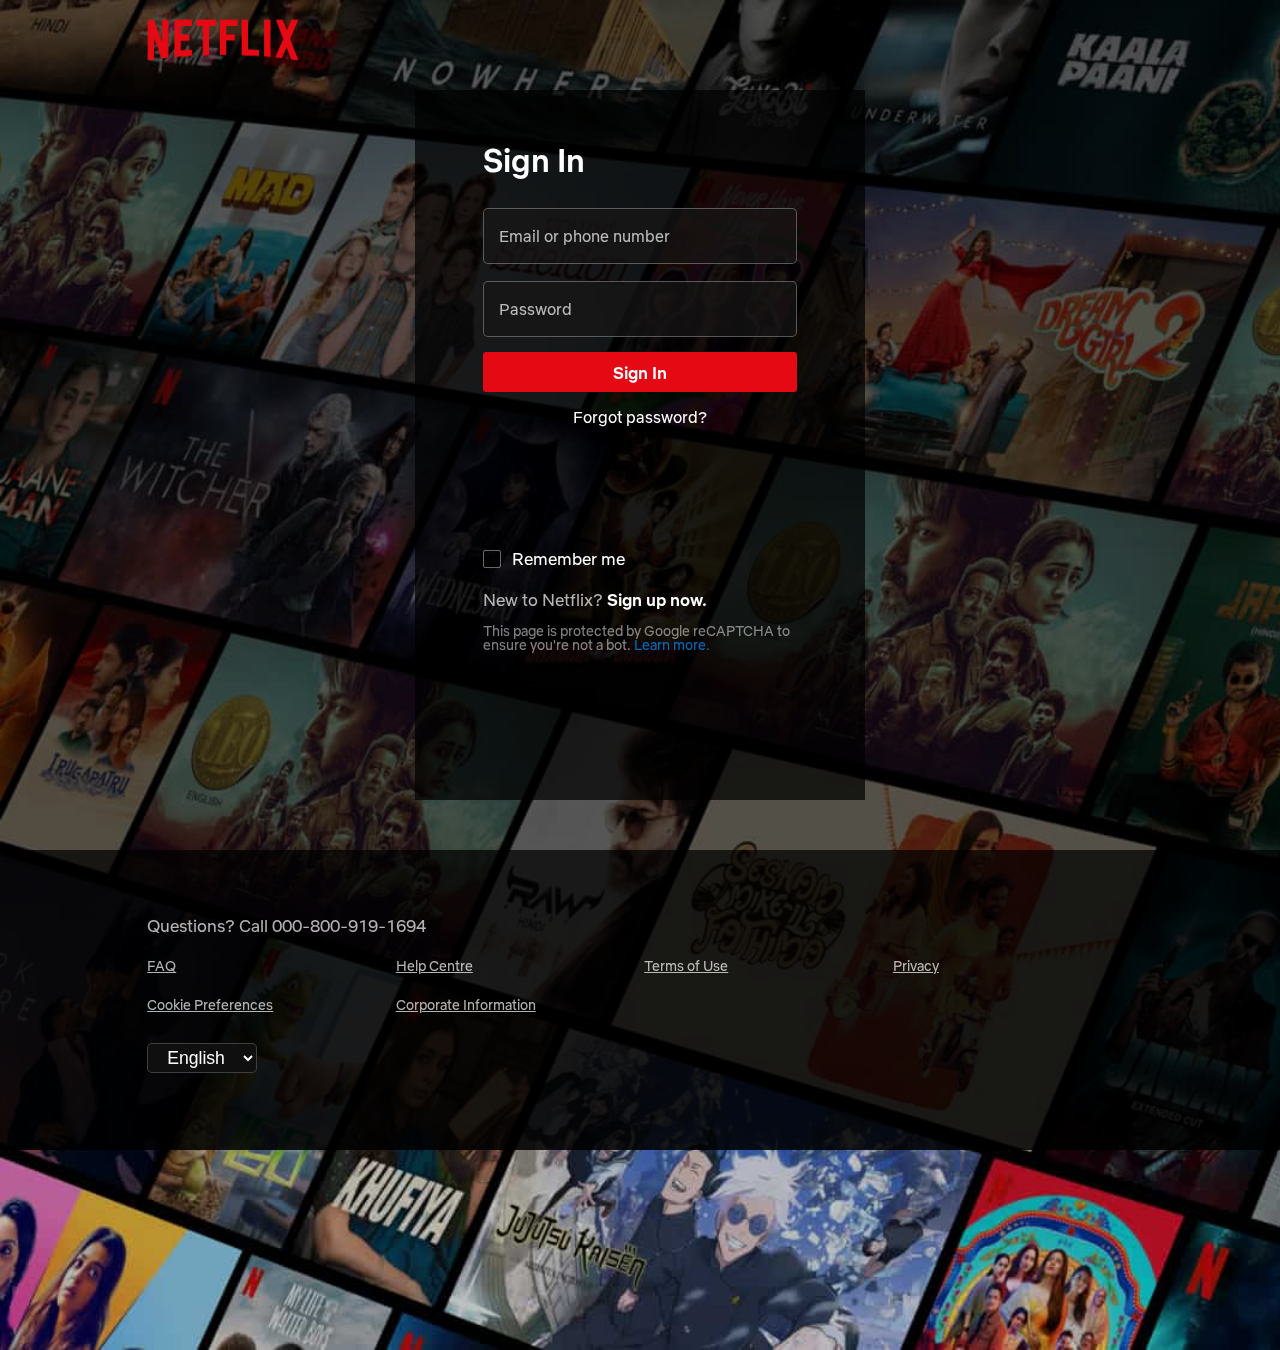
<file: signin.html>
<html>
	<head>
		<title>Netflix</title>
		<link rel="icon" href="https://assets.nflxext.com/us/ffe/siteui/common/icons/nficon2023.ico">
		<link rel="stylesheet" href="signin.css" media="screen and (min-width:750px)">
		<link rel="stylesheet" href="signin1.css" media="screen and (max-width:749px)">
		<meta name="viewport" content="width=device-width,initial-scale=1.0">
		<link rel="stylesheet" href="https://fonts.googleapis.com/css2?family=Material+Symbols+Outlined:opsz,wght,FILL,GRAD@24,400,0,0" />
		<script src="signin.js"></script>
	</head>
	<body>
		<div id="p1">
			<div id="body1">
			
				<div id="icondiv">
					<img src="images/j.png" alt="Netflix" />
				</div>
				
				<div id="formdiv">
					<form action="#" method="post" id="formid">
						<p>Sign In</p>
						<div id="fieldsdiv">
							<div id="emaildiv">
								<span>Email or phone number</span>
								<input type="text" maxlength="50" onclick="input_enter(event,'notify',1)" onblur="input_enter(event,'notify',0)" value="">
							</div>
							<p id="notify"><span class="material-symbols-outlined" style="font-size:138%;transform:translateY(5px);">cancel</span> Please enter a valid email address or phone number.</p>
							<div id="passwdiv">
								<span>Password</span>
								<input type="password" maxlength="60" onclick="input_enter(event,'notify1',1)" onblur="input_enter(event,'notify1',0)" onfocus="this.click()" value="">
								<span class="material-symbols-outlined" onclick="visible(event)">visibility</span>
							</div>
							<p id="notify1"><span class="material-symbols-outlined" style="font-size:138%;transform:translateY(5px);">cancel</span> Your password must contain between 4 and 60 characters.</p>
						</div>
						<input type="submit" value="Sign In">
					</form>
					<div id="forgot">
						<li>Forgot password?</li>
					</div>
					<div id="remember">
						<input type="checkbox" id="checkb" onmouseover="remember_over(1)" onmouseout="remember_over(0)">
						<label for="checkb" onmouseover="remember_over(1)" onmouseout="remember_over(0)"> Remember me</label>
						<p><span>New to Netflix? </span><a href="index.html">Sign up now.</a></p>
						<p><span>This page is protected by Google reCAPTCHA to ensure you're not a bot.</span> <a href="#">Learn more.</a></p>
					</div>
				</div>
				<div id="footer">
					<div id="f1">
						<div id="head1">
							<a>Questions? Call 000-800-919-1694</a>
						</div>
						<div id="foot1">
							<div>
								<a href="#">FAQ</a>
								<a href="#">Cookie Preferences</a>
								<select>
									<option checked>English</option>
									<option>Hindi</option>
								</select>
							</div>
							<div>
								<a href="#">Help Centre</a>
								<a href="#">Corporate Information</a>
							</div>
							<div>
								<a href="#">Terms of Use</a>
							</div>
							<div>
								<a href="#">Privacy</a>
							</div>
						</div>
						<div id="foot2">
							<div>
								<a href="#">FAQ</a>
								<a href="#">Terms of Use</a>
								<a href="#">Cookie Preferences</a>
								<select>
									<option checked>English</option>
									<option>Hindi</option>
								</select>
							</div>
							<div>
								<a href="#">Help Centre</a>
								<a href="#">Privacy</a>
								<a href="#">Corporate Information</a>
							</div>
						</div>
					</div>
				</div>
			</div>
			
			
			
		</div>
	</body>
</html>
</file>
<file: signin.css>
*{
	box-sizing:border-box;
	margin:0px;
	padding:0px;
}

@font-face{
	font-family:netflix1;
	src:url("fonts/NetflixSans_W_Blk.woff2");
}
@font-face{
	font-family:netflix2;
	src:url("fonts/NetflixSans_W_Rg.woff2");
}
@font-face{
	font-family:netflix3;
	src:url("fonts/NetflixSans_W_Md.woff2");
}
@font-face{
	font-family:netflix4;
	src:url("fonts/NetflixSans_W_Bd.woff2");
}

body,html{width:100%;overflow-x:hidden;}
#p1{width:100%;min-height:150%;background-image:url("images/a.jpg");background-repeat:no-repeat;background-size:cover;position:relative;}
#p1 #body1{border:none;width:100%;height:auto;backdrop-filter:brightness(45%);position:;}

#p1 #body1 #icondiv{border:none;width:80%;min-height:50px;display:flex;flex-direction:row;align-items:center;justify-content:flex-start;margin:auto;}
#p1 #body1 #icondiv img{height:80px;}

#p1 #body1 #formdiv{border:none;margin:auto;width:450px;height:710px;background-color:rgba(0,0,0,0.7);padding:68px;padding-top:50px;margin-top:10px;}
#p1 #body1 #formdiv #formid{border:none;width:100%;min-height:200px;}
#p1 #body1 #formdiv #formid > p{color:white;font-size:200%;font-family:netflix3;font-weight:300;}
#p1 #body1 #formdiv #formid #fieldsdiv{width:100%;border:none;height:auto;display:flex;flex-direction:column;align-items:center;justify-content:space-between;margin-top:28px;}
#p1 #body1 #formdiv #formid #fieldsdiv > div{border:none;border-radius:5px;width:100%;height:56px;position:relative;background-color:rgba(23,22,22,0.7);outline:none;outline-offset:2px;}
#p1 #body1 #formdiv #formid #fieldsdiv > div:nth-child(3){margin-top:17px;}
#p1 #body1 #formdiv #formid #fieldsdiv > p{color:#eb3942;align-self:flex-start;margin-top:3px;font-family:netflix2;font-size:85%;display:none;}
#p1 #body1 #formdiv #formid #fieldsdiv > div > span:first-child{font-size:100%;pointer-events:none;position:absolute;top:50%;transform:translateY(-50%);left:15px;transition:0.2s;color:white;opacity:70%;font-family:netflix2;pointer-events:none;user-select:none;}
/*#p1 #body1 #formdiv #formid #fieldsdiv > div > span:nth-child(2){position:absolute;color:#e87c03;left:5px;top:55px;font-size:80%;font-family:netflix2;display:none;}*/
#p1 #body1 #formdiv #formid #fieldsdiv #emaildiv{border:1px solid rgba(255,255,255,0.3);}
#p1 #body1 #formdiv #formid #fieldsdiv #emaildiv > input{position:absolute;width:100%;height:100%;background:transparent;color:white;border:none;outline:none;font-size:110%;padding-top:20px;padding-left:15px;}
#p1 #body1 #formdiv #formid #fieldsdiv #passwdiv{border:1px solid rgba(255,255,255,0.3);}
#p1 #body1 #formdiv #formid #fieldsdiv #passwdiv > input{position:absolute;width:98%;height:100%;background:transparent;color:white;border:none;outline:none;font-size:110%;padding-top:20px;padding-left:15px;padding-right:40px;left:0px;}
#p1 #body1 #formdiv #formid #fieldsdiv #passwdiv > span:nth-child(3){position:absolute;top:50%;transform:translateY(-50%);right:8px;color:white;font-size:110%;border:none;border-radius:50%;padding:7px;user-select:none;background-color:none;padding-top:9px;transition:background-color 0.2s;visibility:hidden;}
#p1 #body1 #formdiv #formid #fieldsdiv #passwdiv > span:nth-child(3):hover{background-color:#33333380;}
#p1 #body1 #formdiv #formid > input[type="submit"]{width:100%;height:40px;border-radius:3px;color:white;background-color:#e50914;text-align:center;margin-top:15px;border:none;outline:none;font-size:105%;font-family:netflix3;font-weight:400;transition:0.2s;}
#p1 #body1 #formdiv #formid > input[type="submit"]:hover{background-color:#c50914;}
#p1 #body1 #formdiv #forgot{width:100%;height:50px;display:flex;align-items:center;justify-content:center;}
#p1 #body1 #formdiv #forgot > li{font-family:netflix2;color:white;font-size:100%;text-decoration:none;text-align:center;list-style-type:none;cursor:pointer;display:inline;}
#p1 #body1 #formdiv #forgot > li:hover{text-decoration:underline;opacity:0.7;}
#p1 #body1 #formdiv #remember{border:none;width:100%;min-height:100px;margin-top:105px;}

			/* styling the checkbox */
#p1 #body1 #formdiv #remember > input[type="checkbox"]{appearance:none;border:1px solid white;width:18px;height:18px;transform:translateY(3px);border-radius:2px;opacity:40%;transition:0.15s;position:relative;}
/*#p1 #body1 #formdiv #remember > input[type="checkbox"]:hover{opacity:70%;}*/
#p1 #body1 #formdiv #remember > input[type="checkbox"]::before{position:absolute;width:100%;height:100%;text-align:left;content:"";color:black;transform:translate(-21%,-20%);user-select:none;}
#p1 #body1 #formdiv #remember > input[type="checkbox"]:checked{background-color:white;opacity:1;}
#p1 #body1 #formdiv #remember > input[type="checkbox"]:checked::before{content:url('icons/c.svg');}
			/* styling the checkbox end */

#p1 #body1 #formdiv #remember > label{color:white;font-size:105%;font-family:netflix2;margin-left:7px;user-select:none;}
#p1 #body1 #formdiv #remember p:nth-child(3){color:white;font-size:105%;margin-top:20px;}
#p1 #body1 #formdiv #remember p:nth-child(3) > span{opacity:70%;font-family:netflix2;}
#p1 #body1 #formdiv #remember p:nth-child(3) > a{text-decoration:none;font-family:netflix3;color:white;}
#p1 #body1 #formdiv #remember p:nth-child(3) > a:hover{text-decoration:underline;}
#p1 #body1 #formdiv #remember p:nth-child(4){font-size:85%;margin-top:15px;font-family:netflix2;line-height:1;font-weight:300;}
#p1 #body1 #formdiv #remember p:nth-child(4) > span{opacity:50%;color:white;}
#p1 #body1 #formdiv #remember p:nth-child(4) > a{color:#006dbe;text-decoration:none;}
#p1 #body1 #formdiv #remember p:nth-child(4) > a:hover{text-decoration:underline;}


#p1 #body1 #footer{border:none;width:100%;min-height:300px;margin-top:50px;background-color:rgba(0,0,0,0.7);display:flex;align-items:flex-start;justify-content:center;}
#p1 #body1 #footer #f1{border:none;width:77%;min-height:170px;margin-top:50px;}
#p1 #body1 #footer #f1 #head1{border:none;width:100%;height:50px;display:flex;flex-direction:row;align-items:center;justify-content:flex-start;}
#p1 #body1 #footer #f1 #head1 > a{color:rgba(255,255,255,0.7);font-family:netflix2;font-size:105%;}
#p1 #body1 #footer #f1 #foot1{border:none;width:100%;min-height:150px;display:flex;flex-direction:row;align-items:flex-start;justify-content:space-between;}
#p1 #body1 #footer #f1 #foot1 > div{border:none;width:240px;min-height:100px;display:flex;flex-direction:column;align-items:flex-start;justify-content:flex-start;}
#p1 #body1 #footer #f1 #foot1 > div > a{color:rgba(255,255,255,0.7);font-family:netflix2;font-size:88%;margin-bottom:14px;margin-top:7px;font-weight:200;}
#p1 #body1 #footer #f1 #foot1 > div:first-child > select{background-color:#0f0f0f;border-radius:5px;color:white;border:1px solid rgba(255,255,255,0.2);padding:3px 15px;font-size:110%;margin-top:15px;user-select:none;outline-offset:2px;}
#p1 #body1 #footer #f1 #foot1 > div:first-child > select option{color:black;background-color:white;font-size:90%;}
#p1 #body1 #footer #f1 #foot1 > div:first-child > select:focus{outline:2px solid white;}

#p1 #body1 #footer #f1 #foot2{display:none;}
</file>
<file: signin1.css>
*{
	box-sizing:border-box;
	margin:0px;
	padding:0px;
}

@font-face{
	font-family:netflix1;
	src:url("fonts/NetflixSans_W_Blk.woff2");
}
@font-face{
	font-family:netflix2;
	src:url("fonts/NetflixSans_W_Rg.woff2");
}
@font-face{
	font-family:netflix3;
	src:url("fonts/NetflixSans_W_Md.woff2");
}
@font-face{
	font-family:netflix4;
	src:url("fonts/NetflixSans_W_Bd.woff2");
}

body,html{width:100%;overflow-x:hidden;}
#p1{width:100%;min-height:100%;background-color:black;position:relative;}
#p1 #body1{border:none;width:100%;height:auto;position:;}

#p1 #body1 #icondiv{border:none;width:100%;min-height:70px;display:flex;flex-direction:column;align-items:flex-start;justify-content:space-around;margin:auto;}
#p1 #body1 #icondiv img{height:47px;border:none;margin-left:13px;}

#p1 #body1 #formdiv{border:none;margin:auto;width:min(90%,450px);min-height:420px;background-color:rgba(0,0,0,0.7);padding:0px;padding-top:0px;margin-top:5px;}
#p1 #body1 #formdiv #formid{border:none;width:100%;min-height:200px;}
#p1 #body1 #formdiv #formid > p{color:white;font-size:200%;font-family:netflix3;font-weight:300;}
#p1 #body1 #formdiv #formid #fieldsdiv{width:100%;border:none;height:auto;display:flex;flex-direction:column;align-items:center;justify-content:space-between;margin-top:28px;}
#p1 #body1 #formdiv #formid #fieldsdiv > div{border:none;border-radius:5px;width:100%;height:56px;position:relative;background-color:rgba(23,22,22,0.7);outline:none;outline-offset:2px;}
#p1 #body1 #formdiv #formid #fieldsdiv > div:nth-child(3){margin-top:17px;}
#p1 #body1 #formdiv #formid #fieldsdiv > p{color:#eb3942;align-self:flex-start;margin-top:3px;font-family:netflix2;font-size:85%;display:none;}
#p1 #body1 #formdiv #formid #fieldsdiv > div > span:first-child{font-size:100%;pointer-events:none;position:absolute;top:50%;transform:translateY(-50%);left:15px;transition:0.2s;color:white;opacity:70%;font-family:netflix2;pointer-events:none;user-select:none;}
/*#p1 #body1 #formdiv #formid #fieldsdiv > div > span:nth-child(2){position:absolute;color:#e87c03;left:5px;top:55px;font-size:80%;font-family:netflix2;display:none;}*/
#p1 #body1 #formdiv #formid #fieldsdiv #emaildiv{border:1px solid rgba(255,255,255,0.3);}
#p1 #body1 #formdiv #formid #fieldsdiv #emaildiv > input{position:absolute;width:100%;height:100%;background:transparent;color:white;border:none;outline:none;font-size:110%;padding-top:20px;padding-left:15px;}
#p1 #body1 #formdiv #formid #fieldsdiv #passwdiv{border:1px solid rgba(255,255,255,0.3);}
#p1 #body1 #formdiv #formid #fieldsdiv #passwdiv > input{position:absolute;width:98%;height:100%;background:transparent;color:white;border:none;outline:none;font-size:110%;padding-top:20px;padding-left:15px;padding-right:40px;left:0px;}
#p1 #body1 #formdiv #formid #fieldsdiv #passwdiv > span:nth-child(3){position:absolute;top:50%;transform:translateY(-50%);right:8px;color:white;font-size:110%;border:none;border-radius:50%;padding:7px;user-select:none;background-color:none;padding-top:9px;transition:background-color 0.2s;visibility:hidden;}
#p1 #body1 #formdiv #formid #fieldsdiv #passwdiv > span:nth-child(3):hover{background-color:#33333380;}
#p1 #body1 #formdiv #formid > input[type="submit"]{width:100%;height:40px;border-radius:3px;color:white;background-color:#e50914;text-align:center;margin-top:15px;border:none;outline:none;font-size:105%;font-family:netflix3;font-weight:400;transition:0.2s;}
#p1 #body1 #formdiv #formid > input[type="submit"]:hover{background-color:#c50914;}
#p1 #body1 #formdiv #forgot{width:100%;height:50px;display:flex;align-items:center;justify-content:center;}
#p1 #body1 #formdiv #forgot > li{font-family:netflix2;color:white;font-size:100%;text-decoration:none;text-align:center;list-style-type:none;cursor:pointer;display:inline;}
#p1 #body1 #formdiv #forgot > li:hover{text-decoration:underline;opacity:0.7;}
#p1 #body1 #formdiv #remember{border:none;width:100%;min-height:240px;margin-top:0px;}

			/* styling the checkbox */
#p1 #body1 #formdiv #remember > input[type="checkbox"]{appearance:none;border:1px solid white;width:18px;height:18px;transform:translateY(3px);border-radius:2px;opacity:40%;transition:0.15s;position:relative;}
/*#p1 #body1 #formdiv #remember > input[type="checkbox"]:hover{opacity:70%;}*/
#p1 #body1 #formdiv #remember > input[type="checkbox"]::before{position:absolute;width:100%;height:100%;text-align:left;content:"";color:black;transform:translate(-21%,-20%);user-select:none;}
#p1 #body1 #formdiv #remember > input[type="checkbox"]:checked{background-color:white;opacity:1;}
#p1 #body1 #formdiv #remember > input[type="checkbox"]:checked::before{content:url('icons/c.svg');}
			/* styling the checkbox end */

#p1 #body1 #formdiv #remember > label{color:white;font-size:105%;font-family:netflix2;margin-left:7px;user-select:none;}
#p1 #body1 #formdiv #remember p:nth-child(3){color:white;font-size:105%;margin-top:20px;}
#p1 #body1 #formdiv #remember p:nth-child(3) > span{opacity:70%;font-family:netflix2;}
#p1 #body1 #formdiv #remember p:nth-child(3) > a{text-decoration:none;font-family:netflix3;color:white;}
#p1 #body1 #formdiv #remember p:nth-child(3) > a:hover{text-decoration:underline;}
#p1 #body1 #formdiv #remember p:nth-child(4){font-size:85%;margin-top:15px;font-family:netflix2;line-height:1;font-weight:300;}
#p1 #body1 #formdiv #remember p:nth-child(4) > span{opacity:50%;color:white;}
#p1 #body1 #formdiv #remember p:nth-child(4) > a{color:#006dbe;text-decoration:none;}
#p1 #body1 #formdiv #remember p:nth-child(4) > a:hover{text-decoration:underline;}


#p1 #body1 #footer{border:none;border-top:1px solid rgba(255,255,255,0.5);width:100%;min-height:200px;margin-top:0px;background-color:rgba(0,0,0,0.7);display:flex;flex-direction:row;align-items:flex-start;justify-content:center;overflow-x:hidden;}
#p1 #body1 #footer #f1{border:none;width:87%;min-height:250px;margin-top:12px;}
#p1 #body1 #footer #f1 #head1{border:none;width:100%;height:50px;display:flex;flex-direction:row;align-items:center;justify-content:flex-start;}
#p1 #body1 #footer #f1 #head1 > a{color:rgba(255,255,255,0.7);font-family:netflix2;font-size:100%;}

#p1 #body1 #footer #f1 #foot1{border:none;width:100%;min-height:150px;display:none;flex-direction:row;align-items:flex-start;justify-content:space-between;}
/*#p1 #body1 #footer #f1 #foot1 > div{border:none;width:240px;min-height:100px;display:flex;flex-direction:column;align-items:flex-start;justify-content:flex-start;}
#p1 #body1 #footer #f1 #foot1 > div > a{color:rgba(255,255,255,0.7);font-family:netflix2;font-size:88%;margin-bottom:14px;margin-top:7px;font-weight:200;}
#p1 #body1 #footer #f1 #foot1 > div:first-child > select{background-color:#0f0f0f;border-radius:5px;color:white;border:1px solid rgba(255,255,255,0.2);padding:3px 15px;font-size:110%;margin-top:15px;user-select:none;outline-offset:2px;}
#p1 #body1 #footer #f1 #foot1 > div:first-child > select option{color:black;background-color:white;font-size:90%;}
#p1 #body1 #footer #f1 #foot1 > div:first-child > select:focus{outline:2px solid white;}*/

#p1 #body1 #footer #f1 #foot2{border:none;width:100%;min-height:100px;display:flex;flex-direction:row;align-items:flex-start;justify-content:space-between;}
#p1 #body1 #footer #f1 #foot2 > div{border:none;width:44%;min-height:100px;display:flex;flex-direction:column;align-items:flex-start;justify-content:flex-start;}
#p1 #body1 #footer #f1 #foot2 > div > a{color:rgba(255,255,255,0.7);font-family:netflix2;font-size:86%;margin-bottom:14px;margin-top:7px;font-weight:200;}
#p1 #body1 #footer #f1 #foot2 > div:first-child > select{background-color:#0f0f0f;border-radius:5px;color:white;border:1px solid rgba(255,255,255,0.2);padding:3px 15px;font-size:110%;margin-top:15px;user-select:none;outline-offset:2px;}
#p1 #body1 #footer #f1 #foot2 > div:first-child > select option{color:black;background-color:white;font-size:90%;}
#p1 #body1 #footer #f1 #foot2 > div:first-child > select:focus{outline:2px solid white;}
</file>
